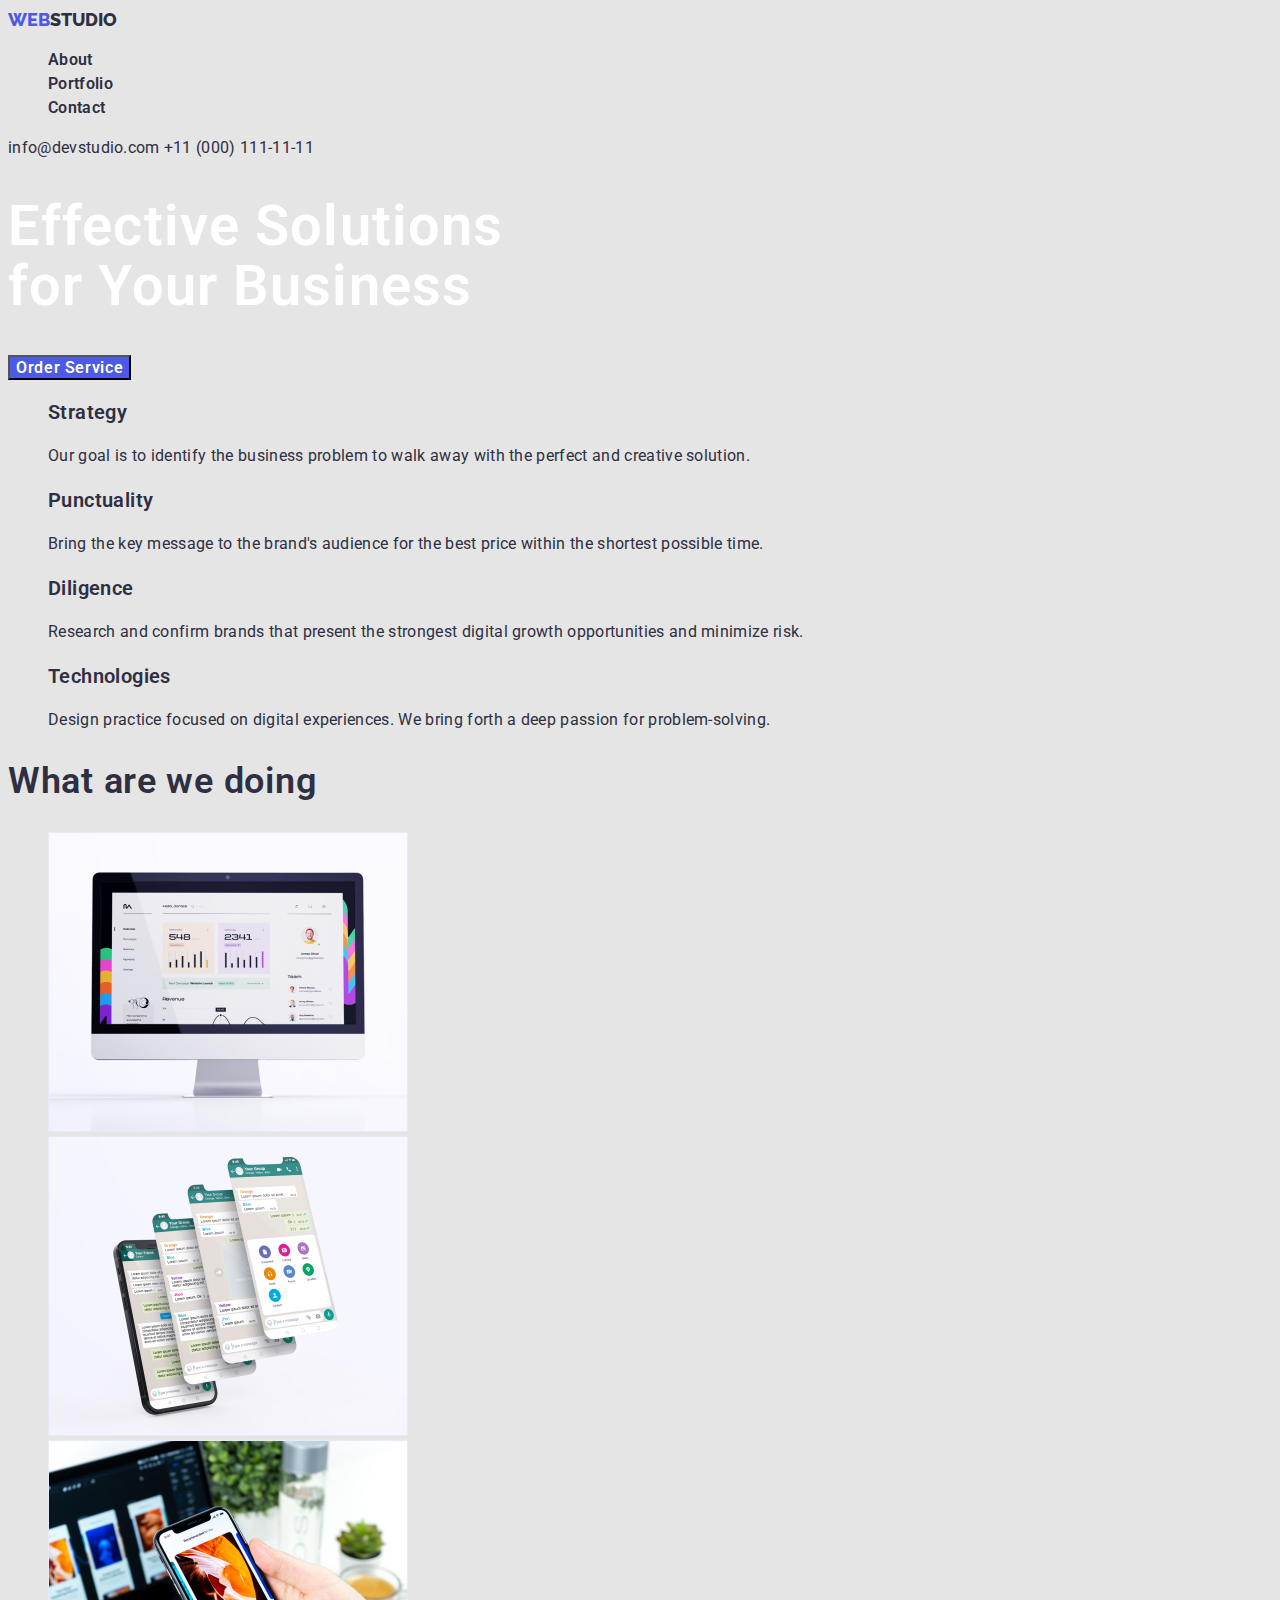
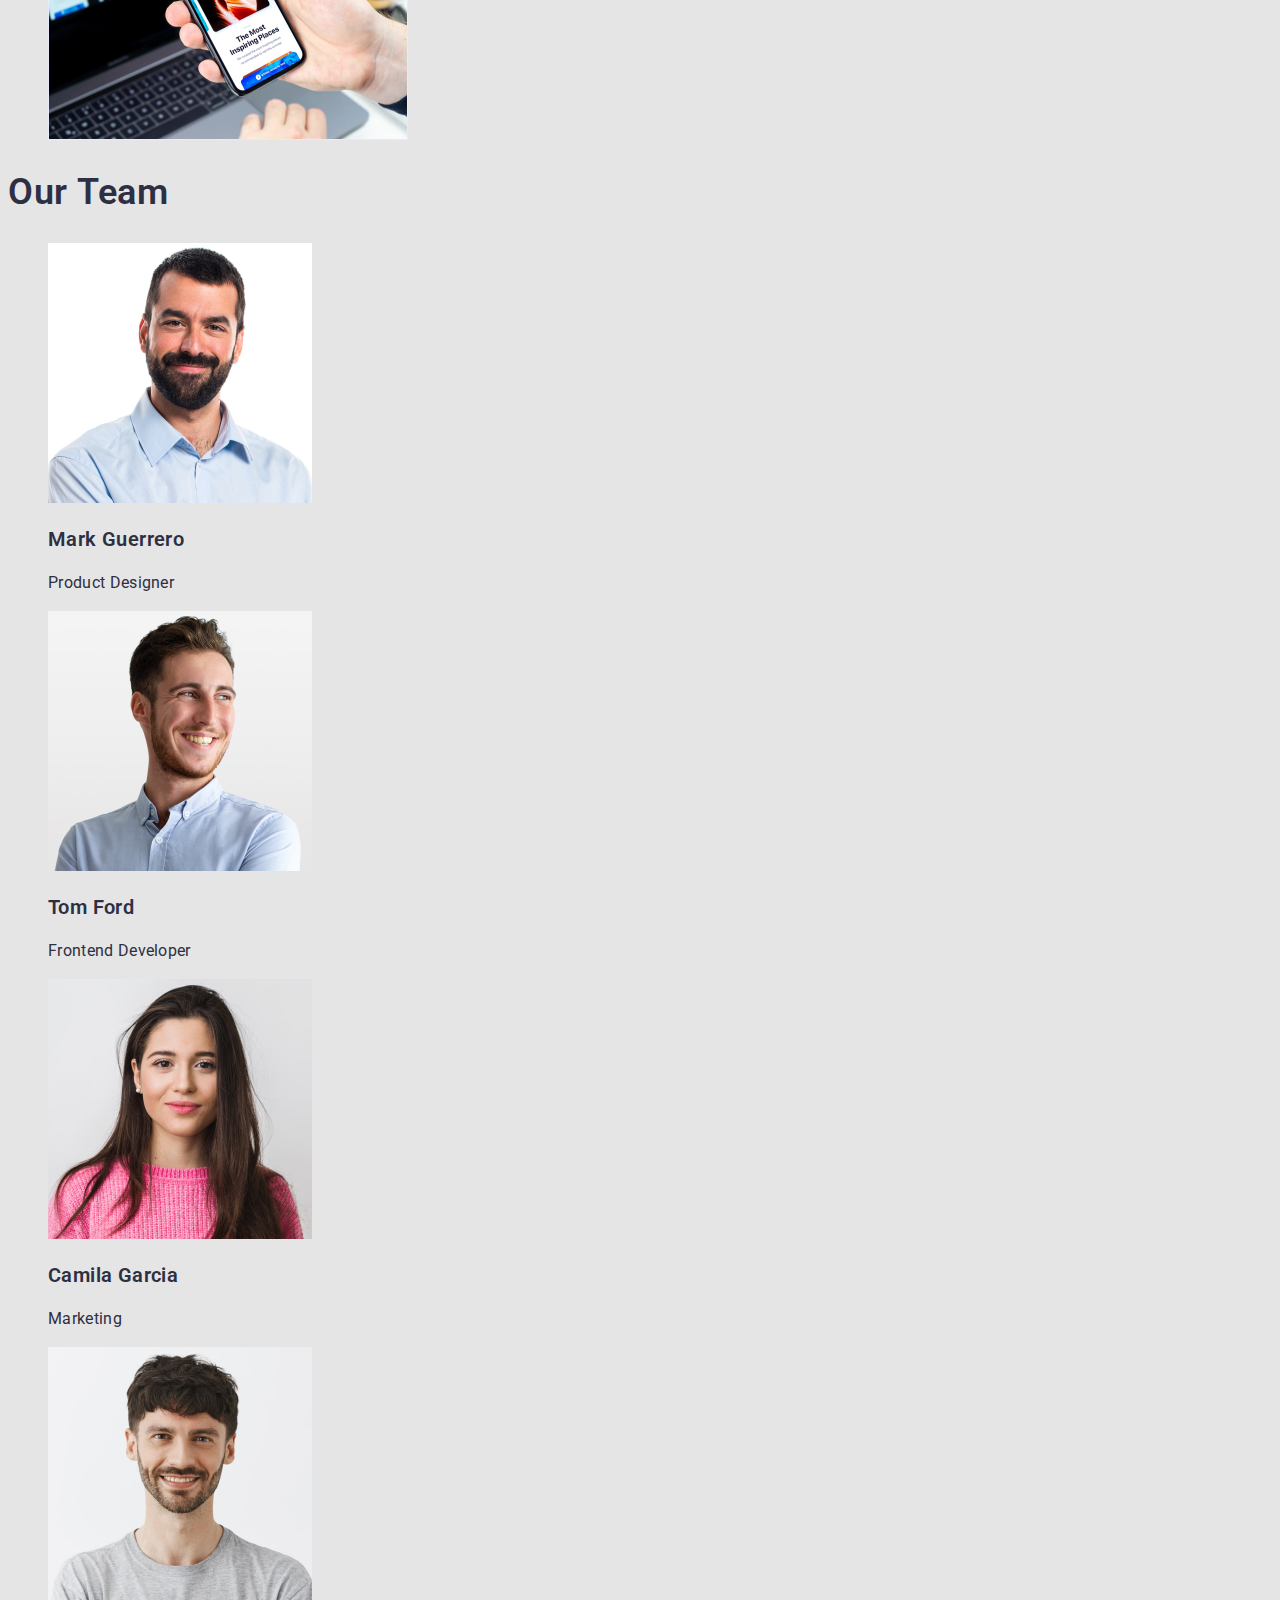
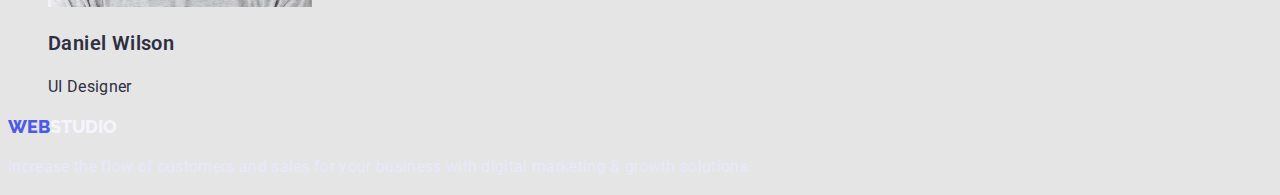
<file: index.html>
<!DOCTYPE html>
<html lang="en">
  <head>
    <meta charset="UTF-8" />
    <meta http-equiv="X-UA-Compatible" content="IE=edge" />
    <meta name="viewport" content="width=device-width, initial-scale=1.0" />
    <link rel="stylesheet" href="./css/styles.css" />
    <title>Document</title>
    <link rel="preconnect" href="https://fonts.googleapis.com" />
    <link rel="preconnect" href="https://fonts.gstatic.com" crossorigin />
    <link
      href="https://fonts.googleapis.com/css2?family=Raleway:wght@800&family=Roboto:wght@400;500;700;900&display=swap"
      rel="stylesheet"
    />
  </head>
  <!--Header-->
  <body>
    <header class="main-page-header">
      <nav class="page-nav">
        <a class="link header-logo" href="./index.html"
          ><span class="link header-logo-blue">WEB</span><span>STUDIO</span></a
        >
        <ul class="list">
          <li><a class="link menu-item" href="./about.html">About</a></li>
          <li>
            <a class="link menu-item" href="./portfolio.html">Portfolio</a>
          </li>
          <li><a class="link menu-item" href="./contact.html">Contact</a></li>
        </ul>
      </nav>

      <a class="link contact" href="mailto:info@devstudio.com"
        >info@devstudio.com</a
      >
      <a class="link contact" href="tel:+110001111111"> +11 (000) 111-11-11</a>
    </header>

    <main>
      <section>
        <h1 class="main-page-title">
          Effective Solutions
          <br />
          for Your Business
        </h1>

        <button class="modal-btn" type="button">Order Service</button>
      </section>

      <section>
        <h2 class="visually-hidden">Our advantages</h2>
        <ul class="list">
          <li>
            <h3 class="main-page-text-title">Strategy</h3>
            <p class="main-page-text">
              Our goal is to identify the business problem to walk away with the
              perfect and creative solution.
            </p>
          </li>
          <li>
            <h3 class="main-page-text-title">Punctuality</h3>
            <p class="main-page-text">
              Bring the key message to the brand's audience for the best price
              within the shortest possible time.
            </p>
          </li>
          <li>
            <h3 class="main-page-text-title">Diligence</h3>
            <p class="main-page-text">
              Research and confirm brands that present the strongest digital
              growth opportunities and minimize risk.
            </p>
          </li>
          <li>
            <h3 class="main-page-text-title">Technologies</h3>
            <p class="main-page-text">
              Design practice focused on digital experiences. We bring forth a
              deep passion for problem-solving.
            </p>
          </li>
        </ul>
      </section>

      <section>
        <h2 class="main-page-section-title">What are we doing</h2>
        <ul class="list">
          <li>
            <img src=images/img1.jpg alt="iMac with statistics" width="360">
          </li>
          <li><img src=images/img2.jpg alt="phone" width="360"></li>
          <li><img src=images/img3.jpg alt="phone in a hand" width="360"></li>
        </ul>
      </section>

      <section>
        <h2 class="main-page-section-title">Our Team</h2>
        <ul class="list">
          <li>
            <img src=images/photo1.jpg alt="photo of Mark Guerrero" width="264">
            <h3 class="main-page-text-title">Mark Guerrero</h3>
            <p class="main-page-text">Product Designer</p>
          </li>
          <li>
            <img src=images/photo2.jpg alt="photo of Tom Ford" width="264"/>
            <h3 class="main-page-text-title">Tom Ford</h3>
            <p class="main-page-text">Frontend Developer</p>
          </li>
          <li>
            <img src=images/photo3.jpg alt="photo of Camila Garcia"
            width="264"/>
            <h3 class="main-page-text-title">Camila Garcia</h3>
            <p class="main-page-text">Marketing</p>
          </li>
          <li>
            <img src=images/photo4.jpg alt="photo of Daniel Wilson"
            width="264"/>
            <h3 class="main-page-text-title">Daniel Wilson</h3>
            <p class="main-page-text">UI Designer</p>
          </li>
        </ul>
      </section>
    </main>

    <footer>
      <a class="link footer-logo" href="./index.html"
        ><span class="footer-logo-blue">WEB</span><span>STUDIO</span></a
      >
      <p class="footer-text">
        Increase the flow of customers and sales for your business with digital
        marketing & growth solutions.
      </p>
    </footer>
  </body>
</html>
</file>
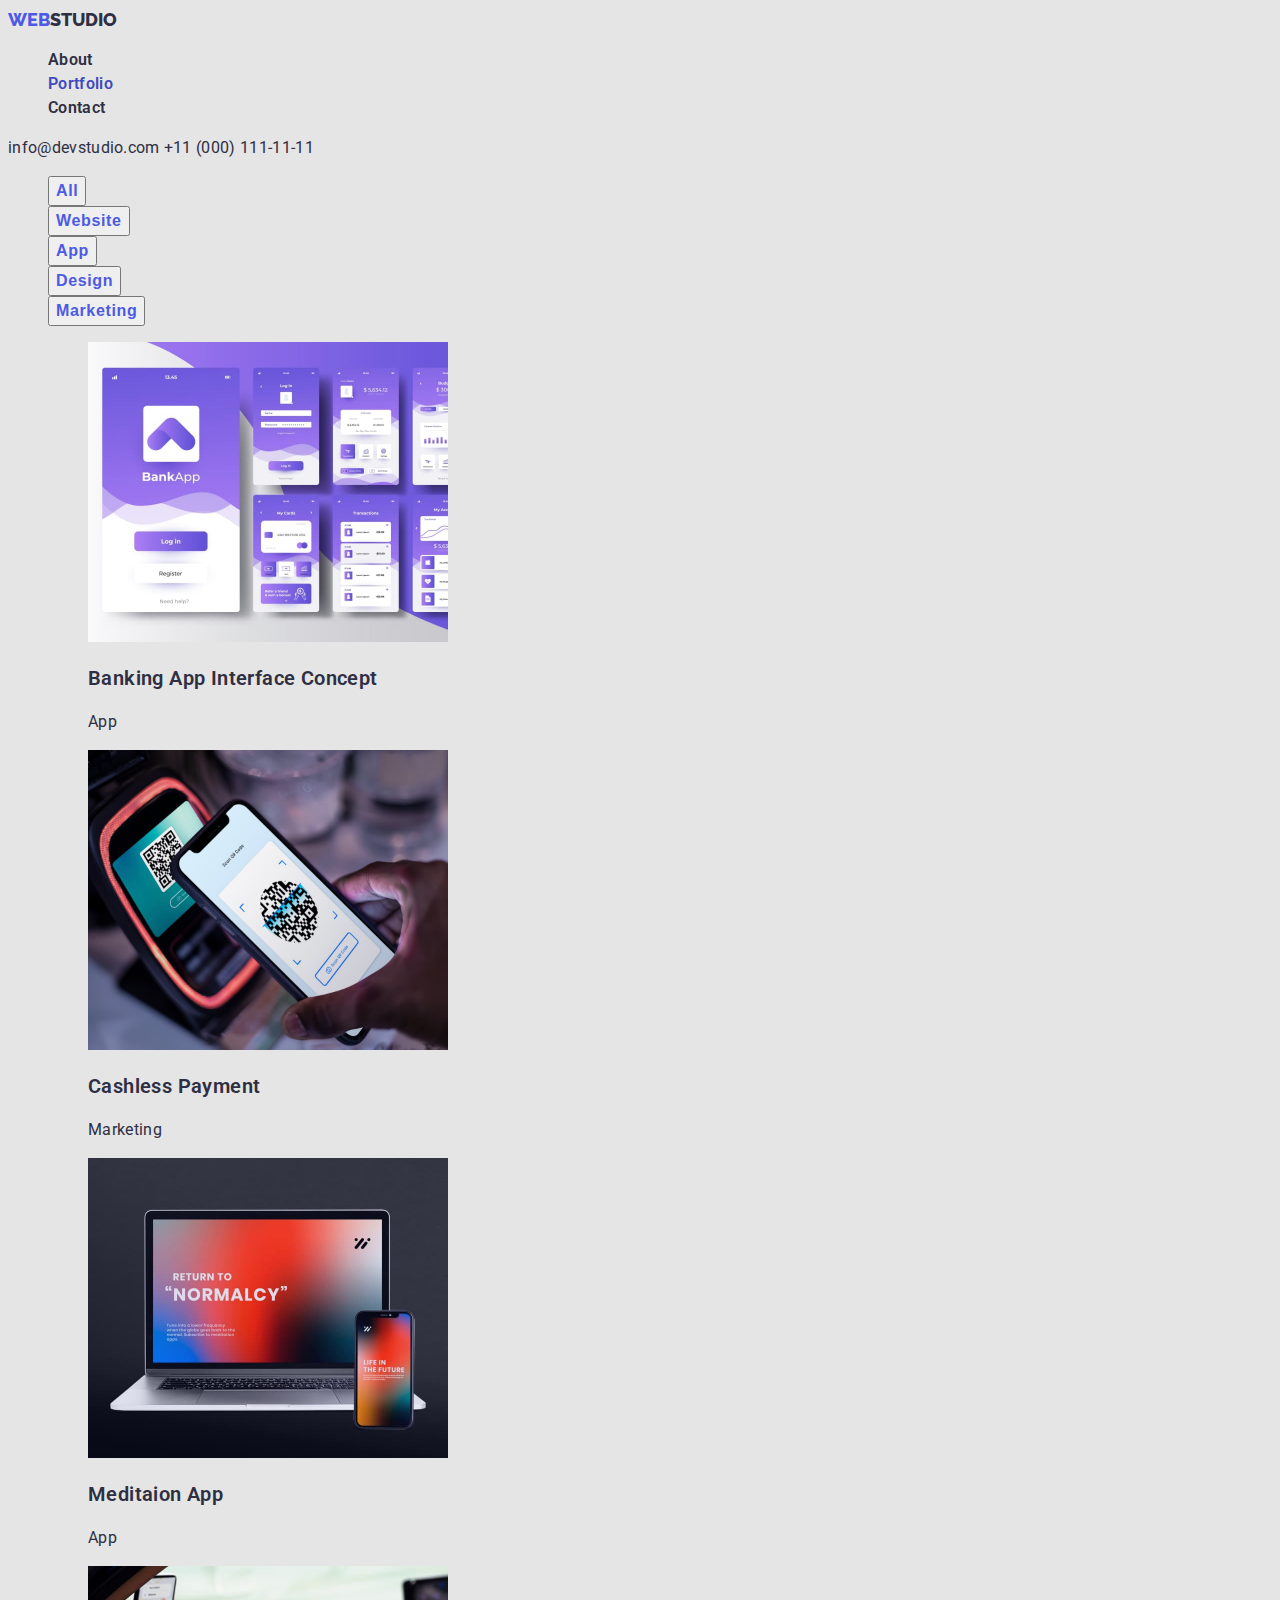
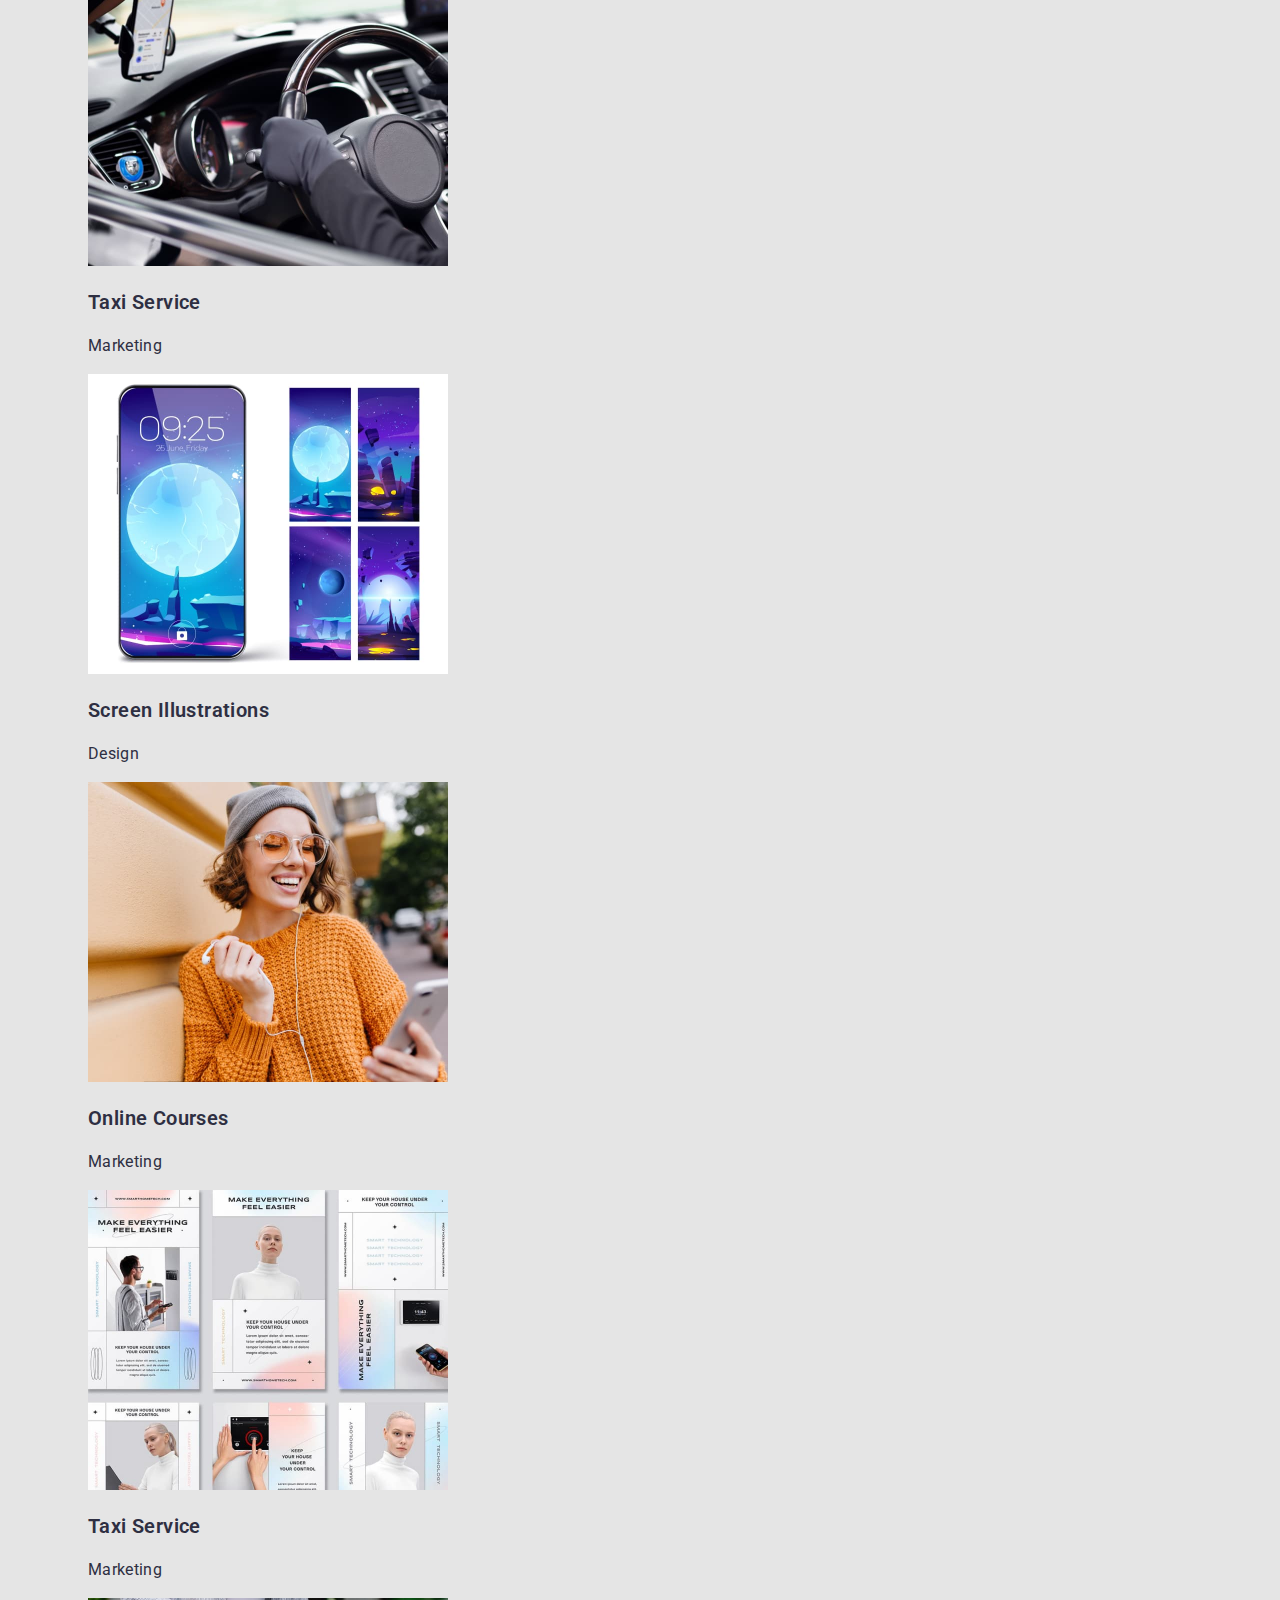
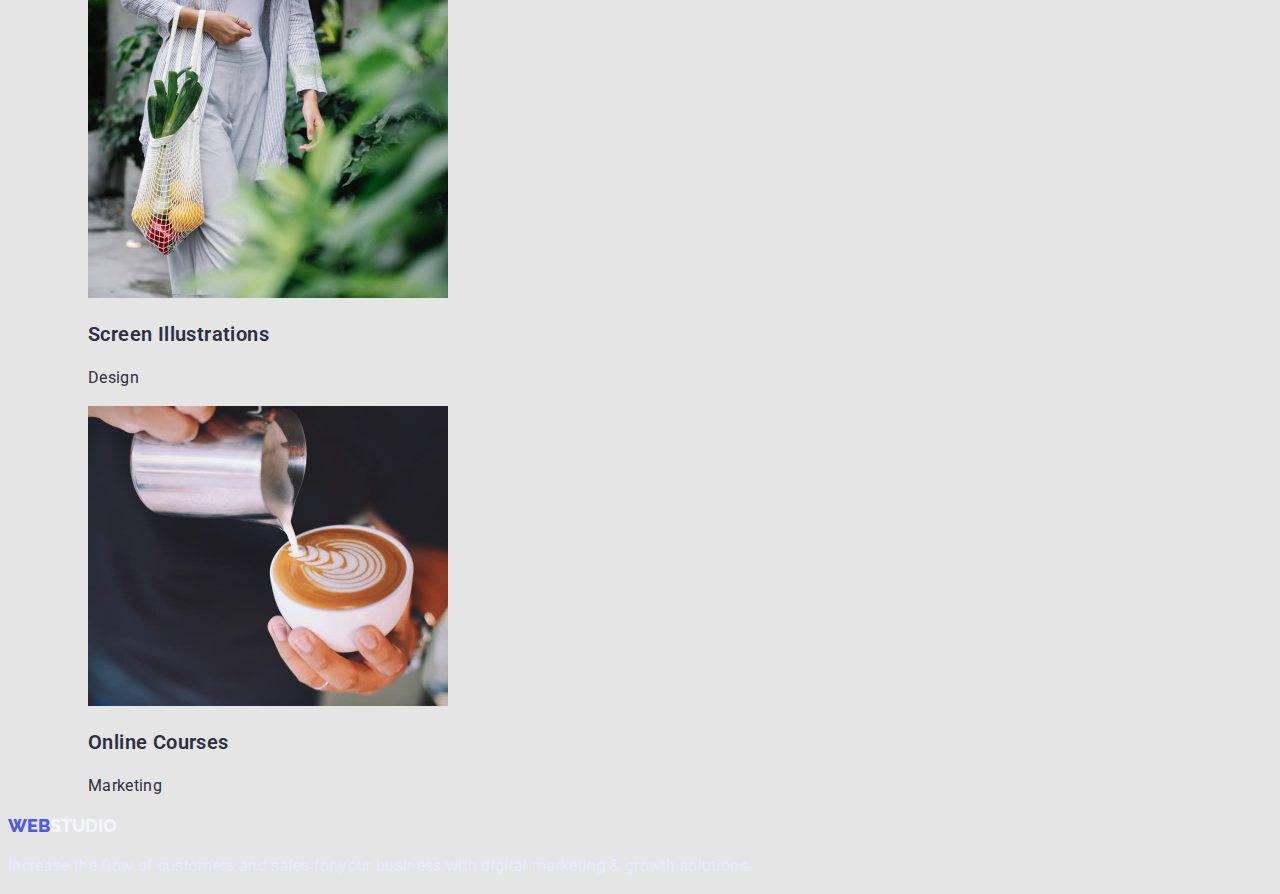
<file: portfolio.html>
<!DOCTYPE html>
<html lang="en">
  <head>
    <meta charset="UTF-8" />
    <meta http-equiv="X-UA-Compatible" content="IE=edge" />
    <meta name="viewport" content="width=device-width, initial-scale=1.0" />
    <link rel="stylesheet" href="./css/styles.css" />
    <title>Document</title>
    <link rel="preconnect" href="https://fonts.googleapis.com" />
    <link rel="preconnect" href="https://fonts.gstatic.com" crossorigin />
    <link
      href="https://fonts.googleapis.com/css2?family=Raleway:wght@800&family=Roboto:wght@400;500;700;900&display=swap"
      rel="stylesheet"
    />
  </head>
  <!--Header-->
  <body>
    <header class="main-page-header">
      <nav class="page-nav">
        <a class="link header-logo" href="./index.html"
          ><span class="link header-logo-blue">WEB</span><span>STUDIO</span></a
        >
        <ul class="list">
          <li><a class="link menu-item" href="./about.html">About</a></li>
          <li>
            <a class="link menu-item current" href="./portfolio.html">Portfolio</a>
          </li>
          <li><a class="link menu-item" href="./contact.html">Contact</a></li>
        </ul>
      </nav>

      <a class="link contact" href="mailto:info@devstudio.com"
        >info@devstudio.com</a
      >
      <a class="link contact" href="tel:+110001111111"> +11 (000) 111-11-11</a>
    </header>

    <main>
      <section>
        <h1 class="visually-hidden"></h1>
        <h2 class="visually-hidden"></h2>

        <ul class="list">
          <li><button class="portfolio-btn" type="button">All</button></li>
          <li><button class="portfolio-btn" type="button">Website</button></li>
          <li><button class="portfolio-btn" type="button">App</button></li>
          <li><button class="portfolio-btn" type="button">Design</button></li>
          <li>
            <button class="portfolio-btn" type="button">Marketing</button>
          </li>
        </ul>

        <ul class="list">
          <li>
            <ul class="list">
              <li>
                <img src=images/portfolio-img-1.jpg alt="bank app interface"
                width="360">
                <h3 class="portfolio-text-title">Banking App Interface Concept</h3>
                <p class="portfolio-text">App</p>
              </li>
              <li>
                <img src=images/portfolio-img-2.jpg alt="black background"
                width="360"/>
                <h3 class="portfolio-text-title">Cashless Payment</h3>
                <p class="portfolio-text">Marketing</p>
              </li>
              <li>
                <img src=images/portfolio-img-3.jpg alt="macbook and iphone"
                width="360"/>
                <h3 class="portfolio-text-title">Meditaion App</h3>
                <p class="portfolio-text">App</p>
              </li>
            </ul>
          </li>

          <li>
            <ul class="list">
              <li>
                <img src=images/portfolio-img-4.jpg alt="phone and a car"
                width="360">
                <h3 class="portfolio-text-title">Taxi Service</h3>
                <p class="portfolio-text">Marketing</p>
              </li>
              <li>
                <img src=images/portfolio-img-5.jpg alt="phonescreen
                illustrations" width="360"/>
                <h3 class="portfolio-text-title">Screen Illustrations</h3>
                <p class="portfolio-text">Design</p>
              </li>
              <li>
                <img src=images/portfolio-img-6.jpg alt="woman with a phone"
                width="360"/>
                <h3 class="portfolio-text-title">Online Courses</h3>
                <p class="portfolio-text">Marketing</p>
              </li>
            </ul>
          </li>

          <li>
            <ul class="list">
              <li>
                <img src=images/portfolio-img-7.jpg alt="phone and a car"
                width="360">
                <h3 class="portfolio-text-title">Taxi Service</h3>
                <p class="portfolio-text">Marketing</p>
              </li>
              <li>
                <img src=images/portfolio-img-8.jpg alt="phonescreen
                illustrations" width="360"/>
                <h3 class="portfolio-text-title">Screen Illustrations</h3>
                <p class="portfolio-text">Design</p>
              </li>
              <li>
                <img src=images/portfolio-img-9.jpg alt="woman with a phone"
                width="360"/>
                <h3 class="portfolio-text-title">Online Courses</h3>
                <p class="portfolio-text">Marketing</p>
              </li>
            </ul>
          </li>
        </ul>
      </section>
    </main>

    <footer>
      <a class="link footer-logo" href="./index.html"
        ><span class="footer-logo-blue">WEB</span><span>STUDIO</span></a
      >
      <p class="footer-text">
        Increase the flow of customers and sales for your business with digital
        marketing & growth solutions.
      </p>
    </footer>
  </body>
</html>
</file>
<file: css/styles.css>
:root {
  --brand-color: #4d5ae5;
  --page-color: #2e2f42;
  --accent-color: #404bbf;
}

body {
  font-family: "Roboto", sans-serif;
  color: var(--page-color);
  background-color: #e5e5e5;
}

.visually-hidden {
  position: absolute;
  width: 1px;
  height: 1px;
  margin: -1px;
  border: 0;
  padding: 0;
  white-space: nowrap;
  clip-path: inset(100%);
  clip: rect(0 0 0 0);
  overflow: hidden;
}
.list {
  list-style: none;
}

.link {
  text-decoration: none;
  color: var(--page-color);
}

/* header */

.header-logo {
  font-family: "Raleway";
  font-weight: 800;
  font-size: 18px;
  line-height: 1.33;
}

.header-logo-blue {
  color: var(--brand-color);
}

.footer-logo {
  font-family: "Raleway";
  font-weight: 800;
  font-size: 18px;
  line-height: 1.33;
  color: #f4f4fd;
}

.footer-logo-blue {
  color: var(--brand-color);
}

.menu-item {
  font-weight: 600;
  font-size: 16px;
  line-height: 1.5;
  letter-spacing: 0.02em;
}

.current {
  color: var(--accent-color);
}

.menu-item:hover,
.menu-item:focus {
  color: var(--accent-color);
}

.contact {
  font-weight: 400;
  font-size: 16px;
  line-height: 1.5;
  letter-spacing: 0.02em;
}

.contact:hover,
.contact:focus {
  color: var(--accent-color);
}

.modal-btn {
  font-family: "Roboto";
  font-weight: 600;
  font-size: 16px;
  line-height: 1.19;
  letter-spacing: 0.04em;
  color: #ffffff;
  background: var(--brand-color);
}

.modal-btn:hover,
.modal-btn:focus {
  color: white;
  background: var(--accent-color);
}

.main-page-title {
  font-weight: 600;
  font-size: 56px;
  line-height: 1.07;
  letter-spacing: 0.02em;
  color: #ffffff;
}

.main-page-section-title {
  font-weight: 600;
  font-size: 36px;
  line-height: 1.11;
  letter-spacing: 0.02em;
}

.main-page-text-title {
  font-weight: 600;
  font-size: 20px;
  line-height: 1.2;
  letter-spacing: 0.02em;
}

.main-page-text {
  font-weight: 400;
  font-size: 16px;
  line-height: 1.5;
  letter-spacing: 0.02em;
}

.footer-text {
  font-size: 16px;
  line-height: 1.5;
  letter-spacing: 0.02em;
  color: #e7e9fc;
}

.portfolio-text-title {
  font-weight: 600;
  font-size: 20px;
  line-height: 1.2;
  letter-spacing: 0.02em;
}

.portfolio-text {
  font-size: 16px;
  line-height: 1.5;
  letter-spacing: 0.02em;
}

.portfolio-btn {
  font-weight: 600;
  font-size: 16px;
  line-height: 1.5;
  letter-spacing: 0.04em;
  color: var(--brand-color);
}

.portfolio-btn:hover,
.portfolio-btn:focus {
  color: #ffffff;
  background: var(--brand-color);
}
</file>
